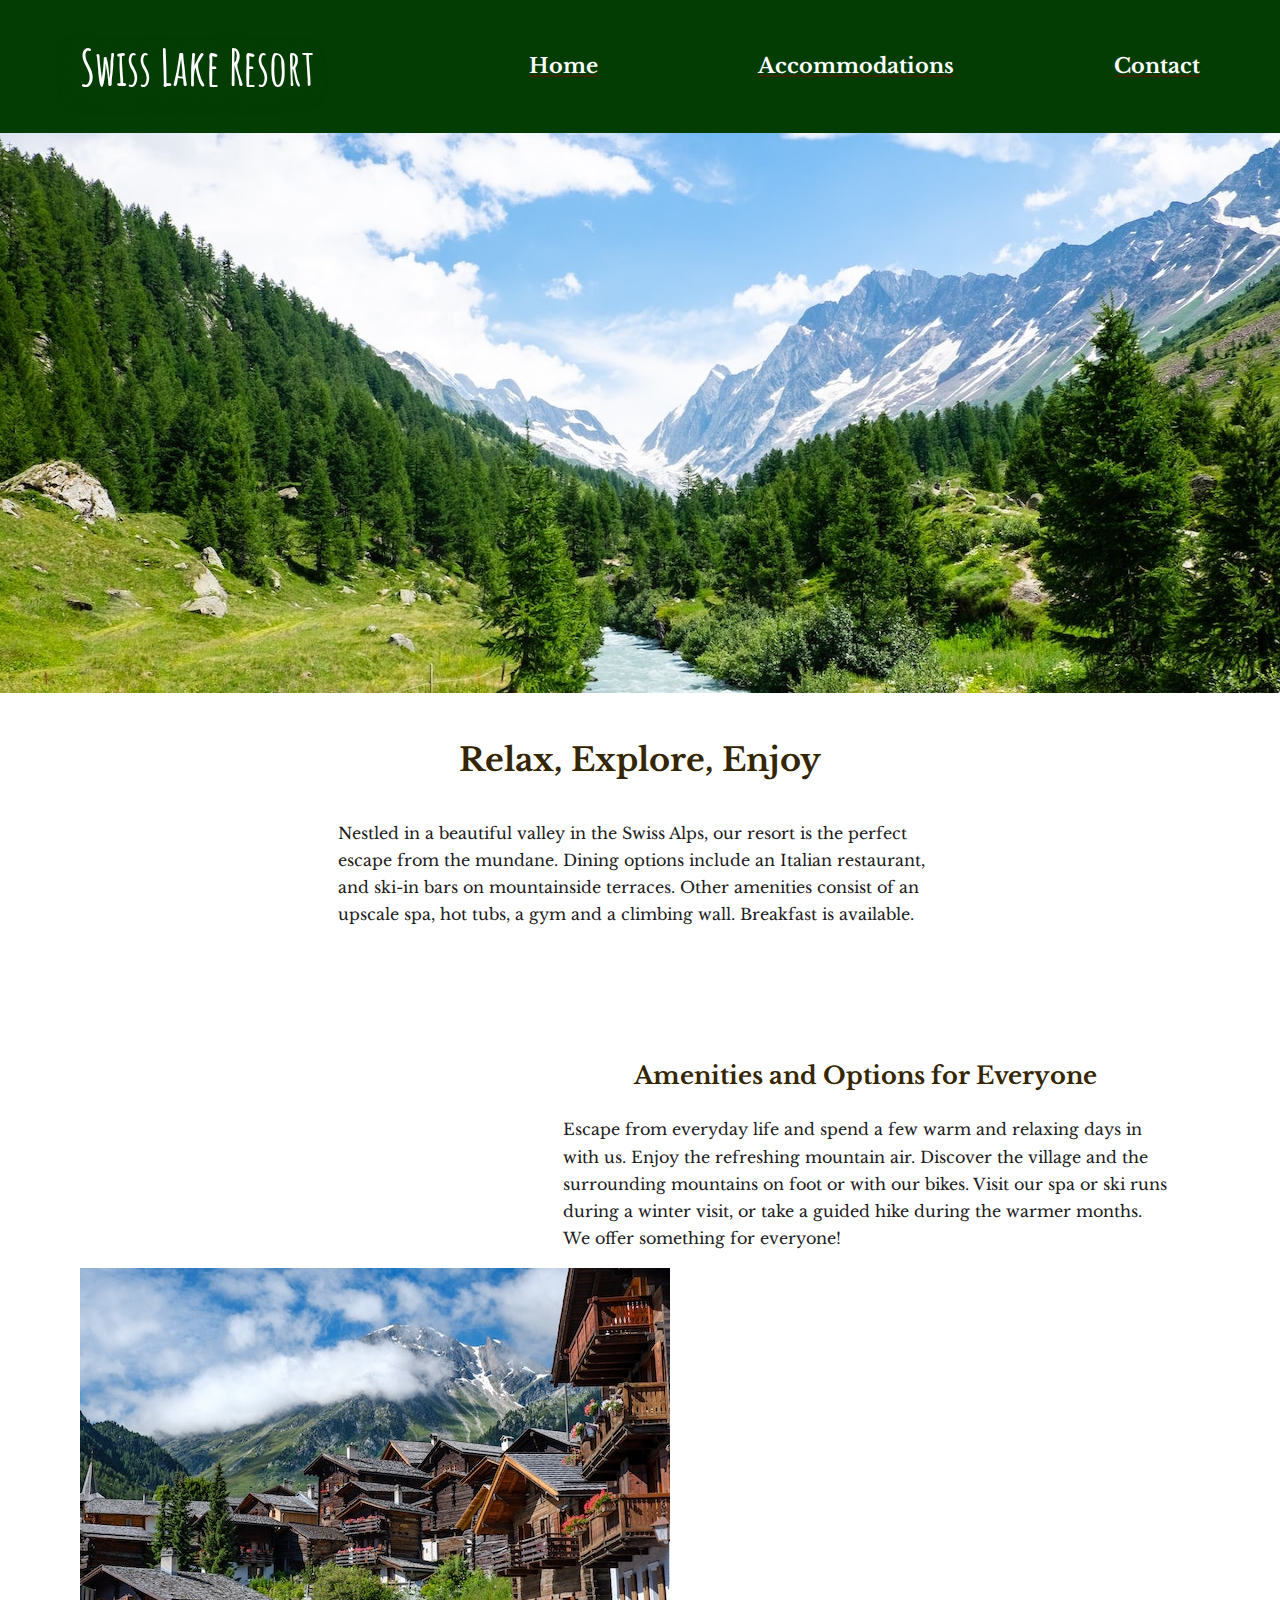
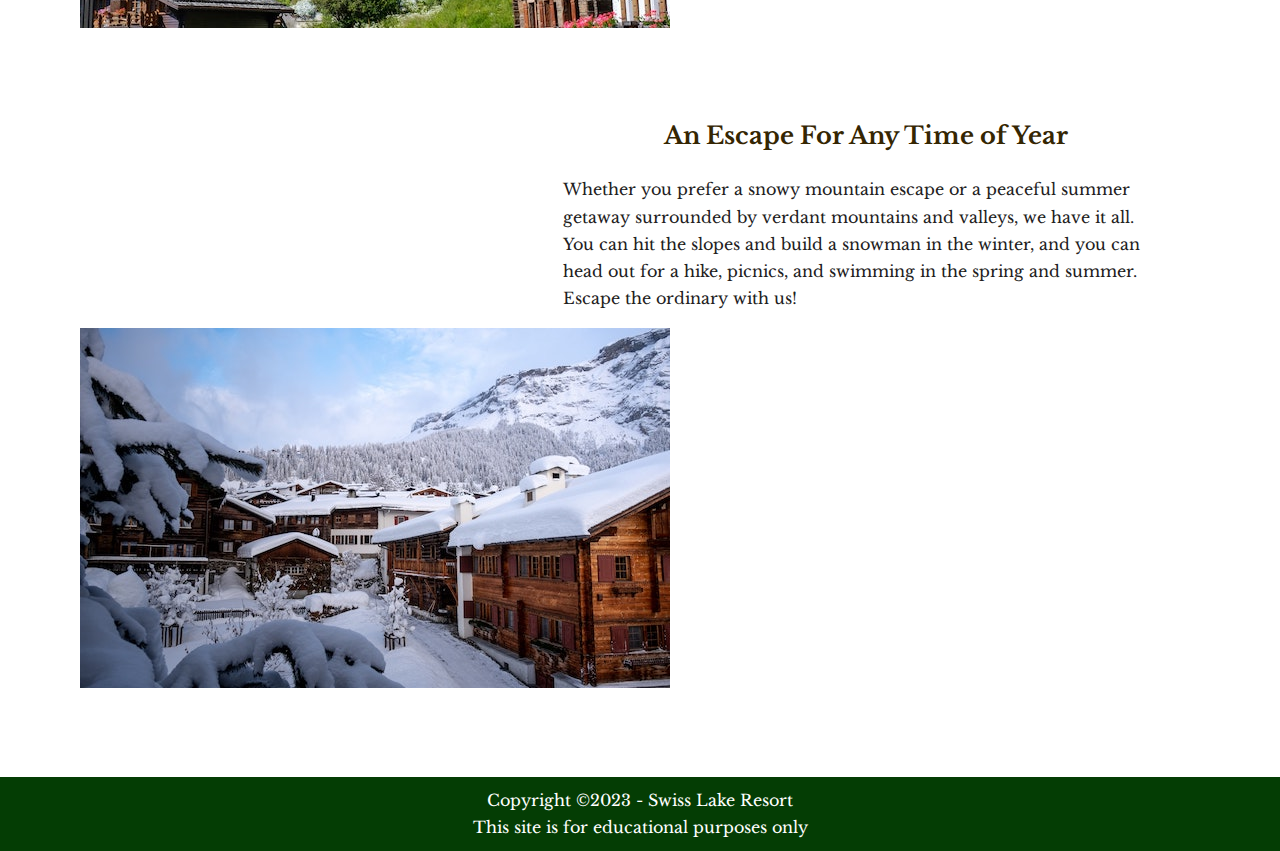
<file: index.html>
<!DOCTYPE html>
<html lang="en">
<head>
    <meta charset="UTF-8">
    <meta name="author" content="DeAsiah Blackman">
    <meta name="description" content="Final project home page of Swiss Lake Resort website">
    <title>Swiss Lake Resort | Home</title>
    <!--Favicon-->
    <link rel="shortcut icon" href="images/favicon.ico" type="image/x-icon">
    <link rel="icon" href="images/favicon.ico" type="image/x-icon">
    <!--Google Fonts-->
    <link rel="preconnect" href="https://fonts.googleapis.com">
    <link rel="preconnect" href="https://fonts.gstatic.com" crossorigin>
    <link href="https://fonts.googleapis.com/css2?family=Amatic+SC:wght@700&family=Comfortaa&family=Libre+Baskerville:ital,wght@0,400;0,700;1,400&display=swap" rel="stylesheet">
    <!--Stylesheet-->
    <link rel="stylesheet" href="styles.css">
</head>
<body>
    <header>
        <h1><a href="index.html">Swiss Lake Resort</a></h1>  
        <nav>
            <ul>
                <li><a href="#">Home</a></li>
                <li><a href="#accommodations">Accommodations</a></li>
                <li><a href="contact.html">Contact</a></li>
            </ul>
        </nav>
    </header>
    <main>
        <section id="hero">
            <img src="images/swiss-valley.jpg" alt="" width="1440" height="560">
        
        <h2>Relax, Explore, Enjoy</h2>
        <p> Nestled in a beautiful valley in the Swiss Alps, our resort is the perfect escape from the mundane. 
        Dining options include an Italian restaurant, and ski-in bars on mountainside terraces. Other amenities 
        consist of an upscale spa, hot tubs, a gym and a climbing wall. Breakfast is available.</p>
    </section>
        <section id="content1">
           <div> <h3>Amenities and Options for Everyone</h3>
                
                    <p>Escape from everyday life and spend a few warm and relaxing days in with us. Enjoy the refreshing 
                    mountain air. Discover the village and the surrounding mountains on foot or with our bikes. Visit our 
                    spa or ski runs during a winter visit, or take a guided hike during the warmer months. We offer something 
                    for everyone!
                    </p>
                </div>
                <img src="images/swiss-chalet.jpg" alt="village of cabins surrounded by mountains and greenery." width="590" height="360">
        </section>
        <section id="content2">
            <div><h3> An Escape For Any Time of Year</h3>
                
                <p>Whether you prefer a snowy mountain escape or a peaceful summer getaway surrounded by verdant mountains 
                and valleys, we have it all. You can hit the slopes and build a snowman in the winter, and you can head out 
                for a hike, picnics, and swimming in the spring and summer. Escape the ordinary with us!</p>
                </div>
                <img src="images/snowy-chalet.jpg" alt="snowy mountain cabin village with snow-capped mountains." width="590" height="360">
        </section>
    </main>
    <footer>
        <p> Copyright &copy;2023 - Swiss Lake Resort</p>
        <p>This site is for educational purposes only</p>
    </footer> 
</body>
</html>
</file>
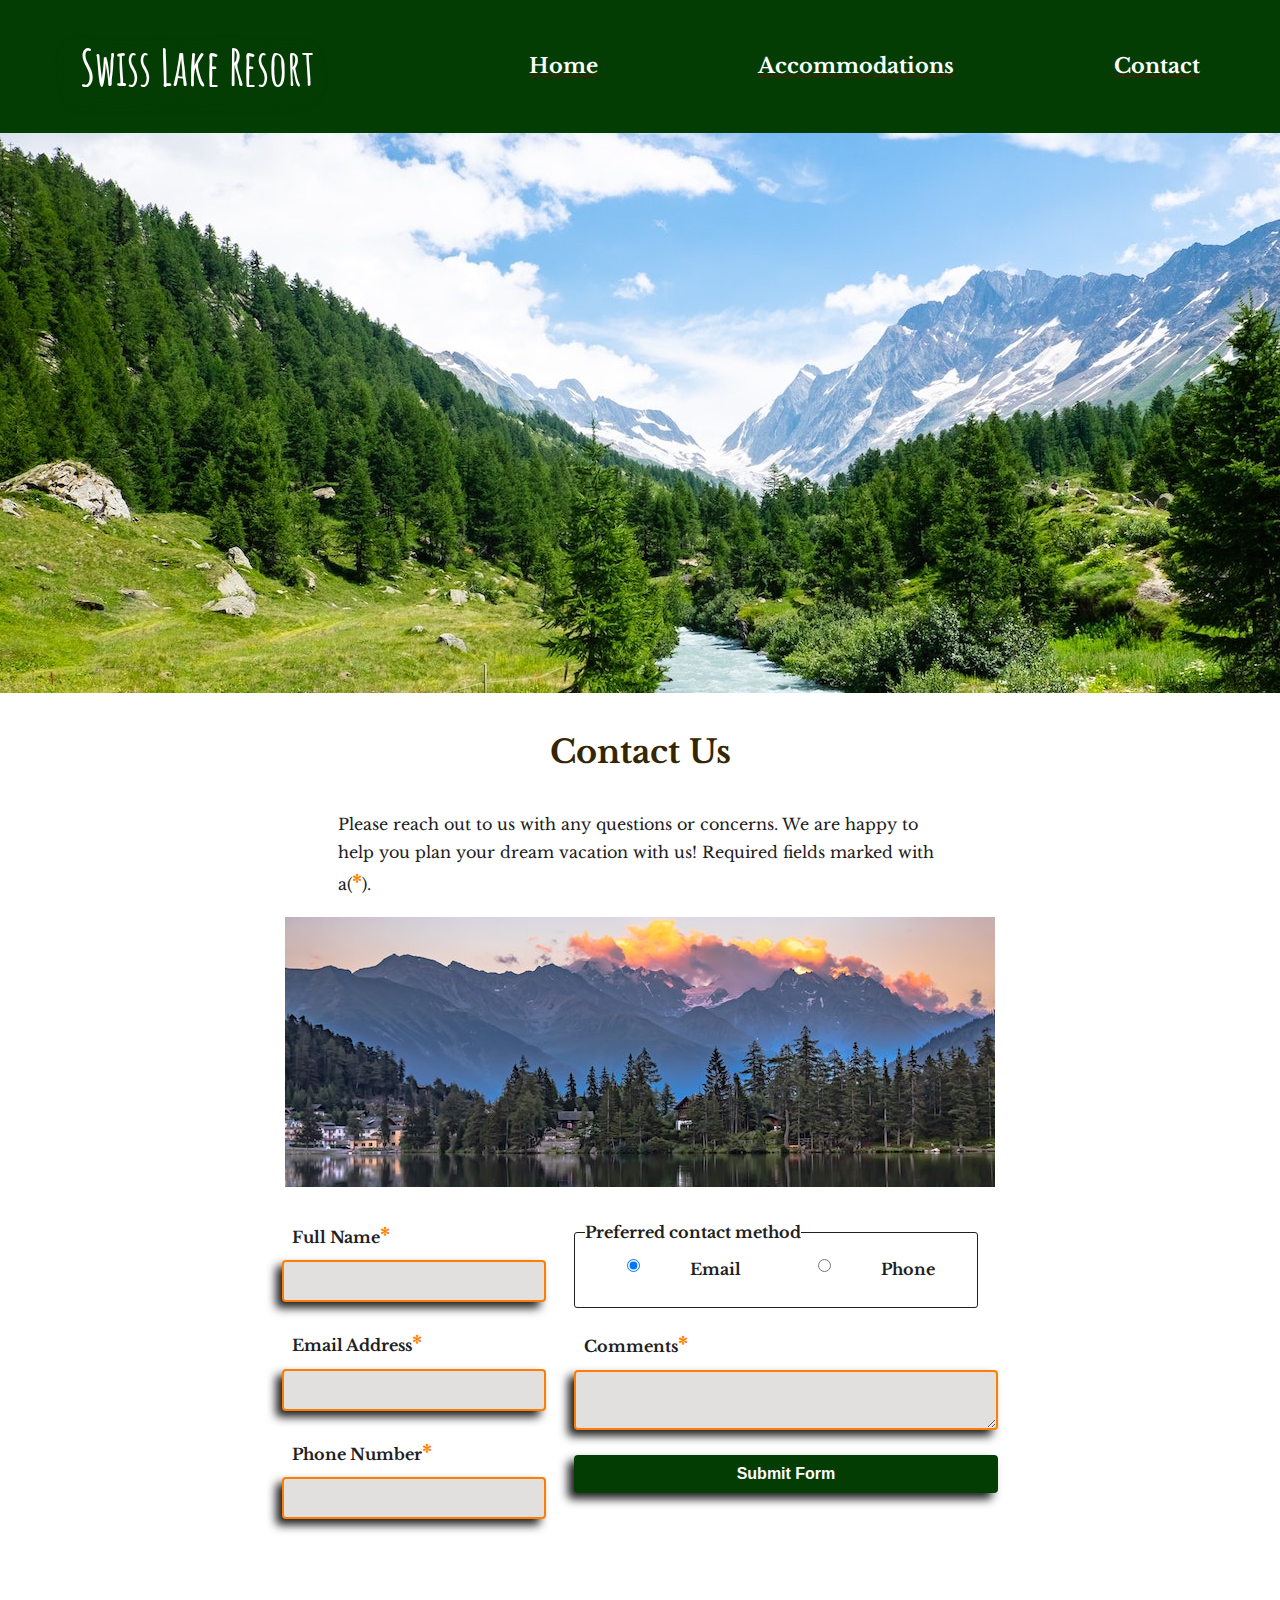
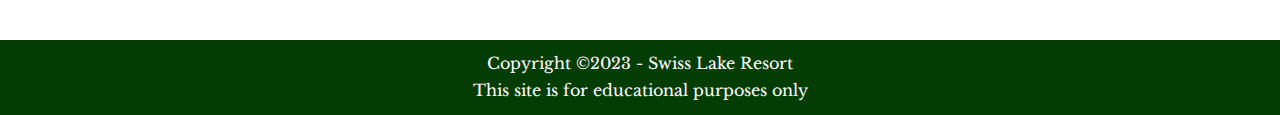
<file: contact.html>
<!DOCTYPE html>
<html lang="en">
<head>
    <meta charset="UTF-8">
    <meta name="author" content="DeAsiah Blackman">
    <meta name="description" content="Final project contact page of Swiss Lake Resort website">
    <title>Swiss Lake Resort | Contact</title>
    <!--Favicon-->
    <link rel="shortcut icon" href="images/favicon.ico" type="image/x-icon">
    <link rel="icon" href="images/favicon.ico" type="image/x-icon">
    <!--Google Fonts-->
    <link rel="preconnect" href="https://fonts.googleapis.com">
    <link rel="preconnect" href="https://fonts.gstatic.com" crossorigin>
    <link href="https://fonts.googleapis.com/css2?family=Amatic+SC:wght@700&family=Comfortaa&family=Libre+Baskerville:ital,wght@0,400;0,700;1,400&display=swap" rel="stylesheet">
    <!--Stylesheet-->
    <link rel="stylesheet" href="styles.css">
</head>
<body>
    <header>
        <h1><a href="index.html">Swiss Lake Resort</a></h1>  
        <nav>
            <ul>
                <li><a href="index.html">Home</a></li>
                <li><a href="#accommodations">Accommodations</a></li>
                <li><a href="contact.html">Contact</a></li>
            </ul>
        </nav>
    </header>
    <main>
        <section id="form">
            <img src="images/swiss-valley.jpg" alt="" width="1440" height="560">
            
                <h2>Contact Us</h2>
                <p>Please reach out to us with any questions or concerns. We are happy to help you plan your dream vacation with us!
                Required fields marked with a(<span class="required">*</span>).</p>
                <img src="images/swiss-sunset.jpg" alt="Sunset with mountains, dark green trees, and a few cabins." width="710" height="270"> 
           
            <form action="https://wp.zybooks.com/form-viewer.php" method="POST" target="_blank">
                <div id="form-left">
                <label for="full-name">Full Name<span class="required">*</span></label>
			    <input type="text" name="full-name" id="full-name" required>
                <label for="my-email">Email Address<span class="required">*</span></label>
			    <input type="email" name="my-email" id="my-email" required>
                <label for="my-phone">Phone Number<span class="required">*</span></label>
			    <input type="tel" name="my-phone" id="my-phone" required>
                </div>
                <div id="form-right">
                <fieldset>
                    <legend>Preferred contact method</legend>
                    <input type="radio" name="preferred-contact" id="preferred-email" checked>
                    <label for="preferred-email">Email</label>
                    <input type="radio" name="preferred-contact" id="preferred-phone">
                    <label for="preferred-phone">Phone</label>
                </fieldset>
                <label for="comments-section">Comments<span class="required">*</span></label>
			    <textarea name="comments-section" id="comments-section" required></textarea>
			
			    <input type="submit" name="submit-section" id="submit-section" value="Submit Form">
                </div>
            </form>
        </section>    
    </main>
    <footer>
        <p> Copyright &copy;2023 - Swiss Lake Resort</p>
        <p>This site is for educational purposes only</p>
    </footer> 
</body>
</html>
</file>
<file: styles.css>
/* OBFUSCATED BY CSSOBFUSCATOR.COM at 2024/02/28 04:33:03 */
body,html{margin-left:0;}body,html{margin-bottom:0;}html,body{margin-right:0;}body,html{margin-top:0;}body,html{padding-left:0;}body,html{padding-bottom:0;}body,html{padding-right:0;}html,body{padding-top:0;}html{border-left-width:0;}html{border-bottom-width:0;}html{border-right-width:0;}html{border-top-width:0;}html{border-left-style:none;}html{border-bottom-style:none;}html{border-right-style:none;}html{border-top-style:none;}html{border-left-color:currentColor;}html{border-bottom-color:currentColor;}html{border-right-color:currentColor;}html{border-top-color:currentColor;}html{border-image:none;}html{font-size:100%;}html{font:inherit;}:root{--forest-green:#043d04;}html,body{vertical-align:baseline;}body{border-left-width:0;}body{border-bottom-width:0;}body{border-right-width:0;}body{border-top-width:0;}body{border-left-style:none;}body{border-bottom-style:none;}body{border-right-style:none;}body{border-top-style:none;}body{border-left-color:currentColor;}body{border-bottom-color:currentColor;}body{border-right-color:currentColor;}body{border-top-color:currentColor;}body{border-image:none;}body{font-size:100%;}body{font:inherit;}#hero{width:100%;}object,applet,div,span{margin-left:0;}span,applet,object,div{margin-bottom:0;}div,span,object,applet{margin-right:0;}object,span,applet,div{margin-top:0;}applet,span,object,div{padding-left:0;}:root{--olive-green:#818c3c;}div,span,applet,object{padding-bottom:0;}applet,object,div,span{padding-right:0;}span,div,applet,object{padding-top:0;}div{border-left-width:0;}div{border-bottom-width:0;}div{border-right-width:0;}div{border-top-width:0;}div{border-left-style:none;}div{border-bottom-style:none;}div{border-right-style:none;}div{border-top-style:none;}div{border-left-color:currentColor;}div{border-bottom-color:currentColor;}div{border-right-color:currentColor;}div{border-top-color:currentColor;}div{border-image:none;}div{font-size:100%;}div{font:inherit;}applet,span,div,object{vertical-align:baseline;}span{border-left-width:0;}span{border-bottom-width:0;}span{border-right-width:0;}span{border-top-width:0;}span{border-left-style:none;}span{border-bottom-style:none;}span{border-right-style:none;}span{border-top-style:none;}span{border-left-color:currentColor;}span{border-bottom-color:currentColor;}span{border-right-color:currentColor;}span{border-top-color:currentColor;}span{border-image:none;}span{font-size:100%;}span{font:inherit;}applet{border-left-width:0;}applet{border-bottom-width:0;}applet{border-right-width:0;}applet{border-top-width:0;}applet{border-left-style:none;}applet{border-bottom-style:none;}applet{border-right-style:none;}applet{border-top-style:none;}applet{border-left-color:currentColor;}applet{border-bottom-color:currentColor;}applet{border-right-color:currentColor;}applet{border-top-color:currentColor;}applet{border-image:none;}applet{font-size:100%;}blockquote:before{content:"";}applet{font:inherit;}#hero{margin-left:auto;}object{border-left-width:0;}object{border-bottom-width:0;}object{border-right-width:0;}iframe,h1,#hero,h2{margin-bottom:0;}object{border-top-width:0;}object{border-left-style:none;}object{border-bottom-style:none;}object{border-right-style:none;}object{border-top-style:none;}object{border-left-color:currentColor;}object{border-bottom-color:currentColor;}object{border-right-color:currentColor;}object{border-top-color:currentColor;}object{border-image:none;}object{font-size:100%;}object{font:inherit;}iframe,h1{margin-left:0;}h1 a:hover{background-color:var(--forest-green);}h1,iframe{margin-right:0;}h2,h1,iframe,#hero{margin-top:0;}iframe,h1{padding-left:0;}h1,iframe{padding-bottom:0;}h1,iframe{padding-right:0;}iframe,h1{padding-top:0;}iframe{border-left-width:0;}iframe{border-bottom-width:0;}iframe{border-right-width:0;}iframe{border-top-width:0;}iframe{border-left-style:none;}iframe{border-bottom-style:none;}iframe{border-right-style:none;}iframe{border-top-style:none;}iframe{border-left-color:currentColor;}iframe{border-bottom-color:currentColor;}iframe{border-right-color:currentColor;}iframe{border-top-color:currentColor;}iframe{border-image:none;}iframe{font-size:100%;}iframe{font:inherit;}iframe,h1{vertical-align:baseline;}#hero{margin-right:auto;}h1{border-left-width:0;}h1{border-bottom-width:0;}h1{border-right-width:0;}h1{border-top-width:0;}h1{border-left-style:none;}h1{border-bottom-style:none;}h1{border-right-style:none;}h1{border-top-style:none;}h1{border-left-color:currentColor;}h1{border-bottom-color:currentColor;}h1{border-right-color:currentColor;}h1{border-top-color:currentColor;}h1{border-image:none;}h1{font-size:100%;}h1{font:inherit;}h3,h2{margin-left:0;}h2,h3{margin-right:0;}h2,h3{padding-left:0;}blockquote:before{content:none;}h2,h3{padding-bottom:0;}h2,h3{padding-right:0;}h3,h2{padding-top:0;}h2{border-left-width:0;}h2{border-bottom-width:0;}h2{border-right-width:0;}h2{border-top-width:0;}h2{border-left-style:none;}#form-left{flex:1;}h2{border-bottom-style:none;}h2{border-right-style:none;}h2{border-top-style:none;}h2{border-left-color:currentColor;}h2{border-bottom-color:currentColor;}h2{border-right-color:currentColor;}h2{border-top-color:currentColor;}h2{border-image:none;}h2{font-size:100%;}h2{font:inherit;}h3,h2{vertical-align:baseline;}h4,h3{margin-bottom:0;}h3,h4{margin-top:0;}h3{border-left-width:0;}h3{border-bottom-width:0;}h3{border-right-width:0;}h3{border-top-width:0;}h3{border-left-style:none;}#form-left{margin-right:20px;}h3{border-bottom-style:none;}h3{border-right-style:none;}h3{border-top-style:none;}h3{border-left-color:currentColor;}h3{border-bottom-color:currentColor;}h3{border-right-color:currentColor;}h3{border-top-color:currentColor;}h3{border-image:none;}h3{font-size:100%;}h3{font:inherit;}blockquote:after{content:"";}h4,h5{margin-left:0;}h4,h5{margin-right:0;}h4,h5{padding-left:0;}h4,h5{padding-bottom:0;}h4,h5{padding-right:0;}h5,h4{padding-top:0;}h4{border-left-width:0;}h4{border-bottom-width:0;}h4{border-right-width:0;}h4{border-top-width:0;}#form-right{flex:1;}h4{border-left-style:none;}h4{border-bottom-style:none;}h4{border-right-style:none;}h4{border-top-style:none;}h4{border-left-color:currentColor;}h4{border-bottom-color:currentColor;}h4{border-right-color:currentColor;}h4{border-top-color:currentColor;}h4{border-image:none;}h4{font-size:100%;}h4{font:inherit;}h5,h4{vertical-align:baseline;}#hero p{padding-bottom:3rem;}h5,h6{margin-bottom:0;}h6,h5{margin-top:0;}#form-right{margin-left:2rem;}h5{border-left-width:0;}h5{border-bottom-width:0;}h5{border-right-width:0;}h5{border-top-width:0;}h5{border-left-style:none;}h5{border-bottom-style:none;}h5{border-right-style:none;}h5{border-top-style:none;}h5{border-left-color:currentColor;}h5{border-bottom-color:currentColor;}h5{border-right-color:currentColor;}h5{border-top-color:currentColor;}#comments-section{width:400px;}h5{border-image:none;}h5{font-size:100%;}h5{font:inherit;}p,h6{margin-left:0;}h6,p{margin-right:0;}p,h6{padding-left:0;}p,h6{padding-bottom:0;}p,h6{padding-right:0;}p,h6{padding-top:0;}h6{border-left-width:0;}h6{border-bottom-width:0;}h6{border-right-width:0;}h6{border-top-width:0;}h6{border-left-style:none;}h6{border-bottom-style:none;}h6{border-right-style:none;}h6{border-top-style:none;}#hero img{width:100%;}h6{border-left-color:currentColor;}h6{border-bottom-color:currentColor;}h6{border-right-color:currentColor;}h6{border-top-color:currentColor;}#content1 div{float:right;}h6{border-image:none;}h6{font-size:100%;}h6{font:inherit;}h6,pre,blockquote,p{vertical-align:baseline;}a,blockquote,p,pre{margin-bottom:0;}a,p,blockquote,pre{margin-top:0;}p{border-left-width:0;}p{border-bottom-width:0;}p{border-right-width:0;}p{border-top-width:0;}p{border-left-style:none;}p{border-bottom-style:none;}p{border-right-style:none;}p{border-top-style:none;}p{border-left-color:currentColor;}p{border-bottom-color:currentColor;}p{border-right-color:currentColor;}p{border-top-color:currentColor;}p{border-image:none;}p{font-size:100%;}p{font:inherit;}blockquote:after{content:none;}a,abbr,blockquote,pre{margin-left:0;}pre,a,blockquote,abbr{margin-right:0;}pre,blockquote,a,abbr{padding-left:0;}blockquote,a,pre,abbr{padding-bottom:0;}pre,abbr,a,blockquote{padding-right:0;}pre,a,abbr,blockquote{padding-top:0;}blockquote{border-left-width:0;}blockquote{border-bottom-width:0;}blockquote{border-right-width:0;}blockquote{border-top-width:0;}blockquote{border-left-style:none;}blockquote{border-bottom-style:none;}blockquote{border-right-style:none;}blockquote{border-top-style:none;}blockquote{border-left-color:currentColor;}blockquote{border-bottom-color:currentColor;}blockquote{border-right-color:currentColor;}blockquote{border-top-color:currentColor;}blockquote{border-image:none;}blockquote{font-size:100%;}blockquote{font:inherit;}pre{border-left-width:0;}pre{border-bottom-width:0;}pre{border-right-width:0;}#content1 div{padding-top:5rem;}pre{border-top-width:0;}pre{border-left-style:none;}pre{border-bottom-style:none;}pre{border-right-style:none;}pre{border-top-style:none;}pre{border-left-color:currentColor;}pre{border-bottom-color:currentColor;}pre{border-right-color:currentColor;}pre{border-top-color:currentColor;}pre{border-image:none;}pre{font-size:100%;}pre{font:inherit;}a{border-left-width:0;}a{border-bottom-width:0;}a{border-right-width:0;}a{border-top-width:0;}a{border-left-style:none;}a{border-bottom-style:none;}a{border-right-style:none;}a{border-top-style:none;}a{border-left-color:currentColor;}a{border-bottom-color:currentColor;}a{border-right-color:currentColor;}a{border-top-color:currentColor;}a{border-image:none;}a{font-size:100%;}#comments-section{padding-bottom:.104166667in;}a{font:inherit;}address,abbr,a,acronym{vertical-align:baseline;}:root{--wood-brown:#3b2404;}big,abbr,acronym,address{margin-bottom:0;}big,abbr,acronym,address{margin-top:0;}abbr{border-left-width:0;}abbr{border-bottom-width:0;}abbr{border-right-width:0;}abbr{border-top-width:0;}abbr{border-left-style:none;}abbr{border-bottom-style:none;}abbr{border-right-style:none;}abbr{border-top-style:none;}abbr{border-left-color:currentColor;}abbr{border-bottom-color:currentColor;}abbr{border-right-color:currentColor;}abbr{border-top-color:currentColor;}abbr{border-image:none;}abbr{font-size:100%;}abbr{font:inherit;}big,address,cite,acronym{margin-left:0;}acronym,big,cite,address{margin-right:0;}big,acronym,cite,address{padding-left:0;}address,big,acronym,cite{padding-bottom:0;}cite,address,big,acronym{padding-right:0;}address,big,acronym,cite{padding-top:0;}acronym{border-left-width:0;}acronym{border-bottom-width:0;}acronym{border-right-width:0;}acronym{border-top-width:0;}acronym{border-left-style:none;}acronym{border-bottom-style:none;}acronym{border-right-style:none;}acronym{border-top-style:none;}acronym{border-left-color:currentColor;}acronym{border-bottom-color:currentColor;}acronym{border-right-color:currentColor;}acronym{border-top-color:currentColor;}acronym{border-image:none;}acronym{font-size:100%;}acronym{font:inherit;}address{border-left-width:0;}address{border-bottom-width:0;}address{border-right-width:0;}address{border-top-width:0;}address{border-left-style:none;}address{border-bottom-style:none;}address{border-right-style:none;}address{border-top-style:none;}address{border-left-color:currentColor;}address{border-bottom-color:currentColor;}address{border-right-color:currentColor;}address{border-top-color:currentColor;}address{border-image:none;}address{font-size:100%;}address{font:inherit;}big{border-left-width:0;}big{border-bottom-width:0;}big{border-right-width:0;}big{border-top-width:0;}big{border-left-style:none;}big{border-bottom-style:none;}:root{--warm-orange:#ff7e00;}big{border-right-style:none;}big{border-top-style:none;}big{border-left-color:currentColor;}big{border-bottom-color:currentColor;}big{border-right-color:currentColor;}big{border-top-color:currentColor;}big{border-image:none;}big{font-size:100%;}big{font:inherit;}cite,big{vertical-align:baseline;}code,cite{margin-bottom:0;}cite,code{margin-top:0;}cite{border-left-width:0;}cite{border-bottom-width:0;}cite{border-right-width:0;}#content1 div{padding-right:7rem;}cite{border-top-width:0;}cite{border-left-style:none;}cite{border-bottom-style:none;}cite{border-right-style:none;}cite{border-top-style:none;}cite{border-left-color:currentColor;}cite{border-bottom-color:currentColor;}cite{border-right-color:currentColor;}cite{border-top-color:currentColor;}cite{border-image:none;}cite{font-size:100%;}cite{font:inherit;}code,del{margin-left:0;}del,code{margin-right:0;}code,del{padding-left:0;}del,code{padding-bottom:0;}code,del{padding-right:0;}del,code{padding-top:0;}code{border-left-width:0;}code{border-bottom-width:0;}code{border-right-width:0;}code{border-top-width:0;}code{border-left-style:none;}code{border-bottom-style:none;}code{border-right-style:none;}code{border-top-style:none;}#content2 div{float:right;}code{border-left-color:currentColor;}code{border-bottom-color:currentColor;}code{border-right-color:currentColor;}code{border-top-color:currentColor;}code{border-image:none;}code{font-size:100%;}code{font:inherit;}code,del{vertical-align:baseline;}dfn,del{margin-bottom:0;}del,dfn{margin-top:0;}del{border-left-width:0;}del{border-bottom-width:0;}#submit-section{font-size:16px;}del{border-right-width:0;}del{border-top-width:0;}del{border-left-style:none;}del{border-bottom-style:none;}del{border-right-style:none;}del{border-top-style:none;}del{border-left-color:currentColor;}del{border-bottom-color:currentColor;}del{border-right-color:currentColor;}del{border-top-color:currentColor;}del{border-image:none;}del{font-size:100%;}del{font:inherit;}em,dfn{margin-left:0;}dfn,em{margin-right:0;}dfn,em{padding-left:0;}#submit-section{color:var(--white);}em,ins,img,dfn{padding-bottom:0;}ins,img,em,dfn{padding-right:0;}ins,em,dfn,img{padding-top:0;}dfn{border-left-width:0;}dfn{border-bottom-width:0;}dfn{border-right-width:0;}dfn{border-top-width:0;}dfn{border-left-style:none;}dfn{border-bottom-style:none;}dfn{border-right-style:none;}dfn{border-top-style:none;}dfn{border-left-color:currentColor;}dfn{border-bottom-color:currentColor;}dfn{border-right-color:currentColor;}dfn{border-top-color:currentColor;}dfn{border-image:none;}dfn{font-size:100%;}dfn{font:inherit;}dfn,img,em,ins{vertical-align:baseline;}ins,kbd,em,img{margin-bottom:0;}img,em,ins,kbd{margin-top:0;}em{border-left-width:0;}em{border-bottom-width:0;}em{border-right-width:0;}em{border-top-width:0;}em{border-left-style:none;}em{border-bottom-style:none;}em{border-right-style:none;}em{border-top-style:none;}q:before{content:"";}em{border-left-color:currentColor;}em{border-bottom-color:currentColor;}em{border-right-color:currentColor;}em{border-top-color:currentColor;}em{border-image:none;}em{font-size:100%;}em{font:inherit;}q,img,ins,kbd{margin-left:0;}q,img,kbd,ins{margin-right:0;}kbd,img,ins,q{padding-left:0;}img{border-left-width:0;}img{border-bottom-width:0;}img{border-right-width:0;}img{border-top-width:0;}img{border-left-style:none;}img{border-bottom-style:none;}img{border-right-style:none;}img{border-top-style:none;}img{border-left-color:currentColor;}img{border-bottom-color:currentColor;}img{border-right-color:currentColor;}img{border-top-color:currentColor;}img{border-image:none;}img{font-size:100%;}img{font:inherit;}ins{border-left-width:0;}ins{border-bottom-width:0;}ins{border-right-width:0;}ins{border-top-width:0;}ins{border-left-style:none;}ins{border-bottom-style:none;}ins{border-right-style:none;}ins{border-top-style:none;}ins{border-left-color:currentColor;}ins{border-bottom-color:currentColor;}ins{border-right-color:currentColor;}ins{border-top-color:currentColor;}ins{border-image:none;}ins{font-size:100%;}ins{font:inherit;}kbd,q{padding-bottom:0;}kbd,q{padding-right:0;}kbd,q{padding-top:0;}kbd{border-left-width:0;}kbd{border-bottom-width:0;}kbd{border-right-width:0;}kbd{border-top-width:0;}kbd{border-left-style:none;}kbd{border-bottom-style:none;}kbd{border-right-style:none;}kbd{border-top-style:none;}kbd{border-left-color:currentColor;}kbd{border-bottom-color:currentColor;}kbd{border-right-color:currentColor;}kbd{border-top-color:currentColor;}kbd{border-image:none;}kbd{font-size:100%;}kbd{font:inherit;}q,kbd{vertical-align:baseline;}s,q{margin-bottom:0;}q,s{margin-top:0;}q{border-left-width:0;}q{border-bottom-width:0;}q{border-right-width:0;}#submit-section{font-weight:700;}q{border-top-width:0;}q{border-left-style:none;}q{border-bottom-style:none;}q{border-right-style:none;}q:before{content:none;}q{border-top-style:none;}q{border-left-color:currentColor;}q{border-bottom-color:currentColor;}q{border-right-color:currentColor;}q{border-top-color:currentColor;}q{border-image:none;}q{font-size:100%;}q{font:inherit;}samp,small,s,strike{margin-left:0;}s,samp,strike,small{margin-right:0;}s,small,strike,samp{padding-left:0;}samp,small,strike,s{padding-bottom:0;}small,samp,strike,s{padding-right:0;}small,s,strike,samp{padding-top:0;}s{border-left-width:0;}s{border-bottom-width:0;}s{border-right-width:0;}s{border-top-width:0;}s{border-left-style:none;}s{border-bottom-style:none;}s{border-right-style:none;}s{border-top-style:none;}s{border-left-color:currentColor;}s{border-bottom-color:currentColor;}s{border-right-color:currentColor;}s{border-top-color:currentColor;}s{border-image:none;}s{font-size:100%;}s{font:inherit;}samp,s,strike,small{vertical-align:baseline;}samp,small,strong,strike{margin-bottom:0;}strong,strike,small,samp{margin-top:0;}samp{border-left-width:0;}samp{border-bottom-width:0;}samp{border-right-width:0;}samp{border-top-width:0;}samp{border-left-style:none;}samp{border-bottom-style:none;}samp{border-right-style:none;}samp{border-top-style:none;}samp{border-left-color:currentColor;}samp{border-bottom-color:currentColor;}samp{border-right-color:currentColor;}samp{border-top-color:currentColor;}samp{border-image:none;}samp{font-size:100%;}samp{font:inherit;}small{border-left-width:0;}small{border-bottom-width:0;}small{border-right-width:0;}small{border-top-width:0;}small{border-left-style:none;}small{border-bottom-style:none;}small{border-right-style:none;}small{border-top-style:none;}small{border-left-color:currentColor;}small{border-bottom-color:currentColor;}small{border-right-color:currentColor;}small{border-top-color:currentColor;}small{border-image:none;}small{font-size:100%;}small{font:inherit;}strike{border-left-width:0;}strike{border-bottom-width:0;}strike{border-right-width:0;}:root{--icy-blue:#b4e9ff;}strike{border-top-width:0;}strike{border-left-style:none;}strike{border-bottom-style:none;}strike{border-right-style:none;}strike{border-top-style:none;}strike{border-left-color:currentColor;}strike{border-bottom-color:currentColor;}strike{border-right-color:currentColor;}strike{border-top-color:currentColor;}strike{border-image:none;}strike{font-size:100%;}strike{font:inherit;}tt,sub,sup,strong{margin-left:0;}sub,tt,sup,strong{margin-right:0;}sup,strong,tt,sub{padding-left:0;}strong,sub,sup,tt{padding-bottom:0;}strong,sub,tt,sup{padding-right:0;}sup,sub,strong,tt{padding-top:0;}strong{border-left-width:0;}strong{border-bottom-width:0;}strong{border-right-width:0;}#content2 div{padding-top:5rem;}strong{border-top-width:0;}strong{border-left-style:none;}strong{border-bottom-style:none;}strong{border-right-style:none;}strong{border-top-style:none;}strong{border-left-color:currentColor;}strong{border-bottom-color:currentColor;}strong{border-right-color:currentColor;}strong{border-top-color:currentColor;}strong{border-image:none;}strong{font-size:100%;}strong{font:inherit;}sup,strong,sub,tt{vertical-align:baseline;}var,tt,sub,sup{margin-bottom:0;}sup,sub,var,tt{margin-top:0;}sub{border-left-width:0;}sub{border-bottom-width:0;}sub{border-right-width:0;}sub{border-top-width:0;}sub{border-left-style:none;}sub{border-bottom-style:none;}sub{border-right-style:none;}sub{border-top-style:none;}sub{border-left-color:currentColor;}sub{border-bottom-color:currentColor;}sub{border-right-color:currentColor;}sub{border-top-color:currentColor;}sub{border-image:none;}sub{font-size:100%;}sub{font:inherit;}sup{border-left-width:0;}#submit-section{box-shadow:-.375pc 6px 10px var(--dk-gray);}sup{border-bottom-width:0;}sup{border-right-width:0;}sup{border-top-width:0;}sup{border-left-style:none;}sup{border-bottom-style:none;}sup{border-right-style:none;}sup{border-top-style:none;}sup{border-left-color:currentColor;}sup{border-bottom-color:currentColor;}sup{border-right-color:currentColor;}sup{border-top-color:currentColor;}sup{border-image:none;}sup{font-size:100%;}sup{font:inherit;}tt{border-left-width:0;}tt{border-bottom-width:0;}h1 a:hover{color:var(--icy-blue);}tt{border-right-width:0;}:root{--black:black;}tt{border-top-width:0;}tt{border-left-style:none;}tt{border-bottom-style:none;}tt{border-right-style:none;}tt{border-top-style:none;}tt{border-left-color:currentColor;}tt{border-bottom-color:currentColor;}tt{border-right-color:currentColor;}tt{border-top-color:currentColor;}tt{border-image:none;}tt{font-size:100%;}tt{font:inherit;}var,b,i,u{margin-left:0;}var,i,u,b{margin-right:0;}b,u,i,var{padding-left:0;}var,u,i,b{padding-bottom:0;}i,u,var,b{padding-right:0;}b,u,i,var{padding-top:0;}var{border-left-width:0;}var{border-bottom-width:0;}var{border-right-width:0;}var{border-top-width:0;}var{border-left-style:none;}var{border-bottom-style:none;}var{border-right-style:none;}var{border-top-style:none;}var{border-left-color:currentColor;}var{border-bottom-color:currentColor;}var{border-right-color:currentColor;}#content2 div{padding-right:7rem;}var{border-top-color:currentColor;}var{border-image:none;}var{font-size:100%;}var{font:inherit;}b,var,u,i{vertical-align:baseline;}b,u,center,i{margin-bottom:0;}i,u,center,b{margin-top:0;}b{border-left-width:0;}b{border-bottom-width:0;}b{border-right-width:0;}b{border-top-width:0;}b{border-left-style:none;}b{border-bottom-style:none;}b{border-right-style:none;}b{border-top-style:none;}b{border-left-color:currentColor;}b{border-bottom-color:currentColor;}b{border-right-color:currentColor;}b{border-top-color:currentColor;}b{border-image:none;}b{font-size:100%;}b{font:inherit;}u{border-left-width:0;}u{border-bottom-width:0;}u{border-right-width:0;}u{border-top-width:0;}u{border-left-style:none;}u{border-bottom-style:none;}u{border-right-style:none;}u{border-top-style:none;}u{border-left-color:currentColor;}u{border-bottom-color:currentColor;}u{border-right-color:currentColor;}u{border-top-color:currentColor;}u{border-image:none;}u{font-size:100%;}u{font:inherit;}i{border-left-width:0;}i{border-bottom-width:0;}i{border-right-width:0;}i{border-top-width:0;}i{border-left-style:none;}i{border-bottom-style:none;}i{border-right-style:none;}i{border-top-style:none;}i{border-left-color:currentColor;}i{border-bottom-color:currentColor;}i{border-right-color:currentColor;}i{border-top-color:currentColor;}i{border-image:none;}i{font-size:100%;}i{font:inherit;}dl,center{margin-left:0;}center,dl{margin-right:0;}center,dl{padding-left:0;}dl,center{padding-bottom:0;}dl,center{padding-right:0;}center,dl{padding-top:0;}center{border-left-width:0;}center{border-bottom-width:0;}center{border-right-width:0;}center{border-top-width:0;}center{border-left-style:none;}center{border-bottom-style:none;}center{border-right-style:none;}center{border-top-style:none;}center{border-left-color:currentColor;}center{border-bottom-color:currentColor;}center{border-right-color:currentColor;}center{border-top-color:currentColor;}center{border-image:none;}center{font-size:100%;}center{font:inherit;}dl,center{vertical-align:baseline;}dl,dt{margin-bottom:0;}dl,dt{margin-top:0;}dl{border-left-width:0;}dl{border-bottom-width:0;}dl{border-right-width:0;}dl{border-top-width:0;}dl{border-left-style:none;}dl{border-bottom-style:none;}#submit-section{background-color:var(--forest-green);}dl{border-right-style:none;}dl{border-top-style:none;}dl{border-left-color:currentColor;}dl{border-bottom-color:currentColor;}dl{border-right-color:currentColor;}dl{border-top-color:currentColor;}dl{border-image:none;}q:after{content:"";}dl{font-size:100%;}dl{font:inherit;}dt,dd{margin-left:0;}dt,dd{margin-right:0;}dt,dd{padding-left:0;}dt,dd{padding-bottom:0;}dd,dt{padding-right:0;}dd,dt{padding-top:0;}dt{border-left-width:0;}dt{border-bottom-width:0;}dt{border-right-width:0;}dt{border-top-width:0;}dt{border-left-style:none;}dt{border-bottom-style:none;}dt{border-right-style:none;}dt{border-top-style:none;}dt{border-left-color:currentColor;}dt{border-bottom-color:currentColor;}dt{border-right-color:currentColor;}dt{border-top-color:currentColor;}dt{border-image:none;}dt{font-size:100%;}dt{font:inherit;}dt,dd{vertical-align:baseline;}dd,ol{margin-bottom:0;}ol,dd{margin-top:0;}dd{border-left-width:0;}dd{border-bottom-width:0;}:root{--white:#fff;}dd{border-right-width:0;}dd{border-top-width:0;}dd{border-left-style:none;}dd{border-bottom-style:none;}dd{border-right-style:none;}dd{border-top-style:none;}dd{border-left-color:currentColor;}dd{border-bottom-color:currentColor;}dd{border-right-color:currentColor;}#submit-section{border-left-width:medium;}dd{border-top-color:currentColor;}dd{border-image:none;}dd{font-size:100%;}dd{font:inherit;}li,ol,ul,fieldset{margin-left:0;}li,ol,fieldset,ul{margin-right:0;}ul,ol,fieldset,li{padding-left:0;}ul,ol,fieldset,li{padding-bottom:0;}fieldset,ol,ul,li{padding-right:0;}ol,fieldset,li,ul{padding-top:0;}ol{border-left-width:0;}ol{border-bottom-width:0;}ol{border-right-width:0;}ol{border-top-width:0;}ol{border-left-style:none;}ol{border-bottom-style:none;}ol{border-right-style:none;}ol{border-top-style:none;}ol{border-left-color:currentColor;}ol{border-bottom-color:currentColor;}ol{border-right-color:currentColor;}ol{border-top-color:currentColor;}ol{border-image:none;}ol{font-size:100%;}ol{font:inherit;}ul,ol,li,fieldset{vertical-align:baseline;}ul,fieldset,form,li{margin-bottom:0;}fieldset,form,li,ul{margin-top:0;}q:after{content:none;}ul{border-left-width:0;}ul{border-bottom-width:0;}ul{border-right-width:0;}ul{border-top-width:0;}ul{border-left-style:none;}ul{border-bottom-style:none;}ul{border-right-style:none;}ul{border-top-style:none;}ul{border-left-color:currentColor;}ul{border-bottom-color:currentColor;}ul{border-right-color:currentColor;}ul{border-top-color:currentColor;}ul{border-image:none;}ul{font-size:100%;}ul{font:inherit;}li{border-left-width:0;}li{border-bottom-width:0;}li{border-right-width:0;}li{border-top-width:0;}li{border-left-style:none;}li{border-bottom-style:none;}li{border-right-style:none;}li{border-top-style:none;}li{border-left-color:currentColor;}li{border-bottom-color:currentColor;}li{border-right-color:currentColor;}li{border-top-color:currentColor;}li{border-image:none;}li{font-size:100%;}li{font:inherit;}fieldset{border-left-width:0;}fieldset{border-bottom-width:0;}fieldset{border-right-width:0;}fieldset{border-top-width:0;}fieldset{border-left-style:none;}fieldset{border-bottom-style:none;}fieldset{border-right-style:none;}fieldset{border-top-style:none;}fieldset{border-left-color:currentColor;}fieldset{border-bottom-color:currentColor;}fieldset{border-right-color:currentColor;}fieldset{border-top-color:currentColor;}fieldset{border-image:none;}fieldset{font-size:100%;}fieldset{font:inherit;}label,form{margin-left:0;}form,label{margin-right:0;}form,label{padding-left:0;}form,label{padding-bottom:0;}form,label{padding-right:0;}label,form{padding-top:0;}form{border-left-width:0;}form{border-bottom-width:0;}form{border-right-width:0;}form{border-top-width:0;}form{border-left-style:none;}form{border-bottom-style:none;}form{border-right-style:none;}form{border-top-style:none;}form{border-left-color:currentColor;}form{border-bottom-color:currentColor;}form{border-right-color:currentColor;}form{border-top-color:currentColor;}form{border-image:none;}form{font-size:100%;}form{font:inherit;}form,label{vertical-align:baseline;}legend,label{margin-bottom:0;}label,legend{margin-top:0;}:root{--dk-gray:#212020;}nav a:hover,h1 a{text-decoration:none;}label{border-left-width:0;}label{border-bottom-width:0;}label{border-right-width:0;}label{border-top-width:0;}label{border-left-style:none;}label{border-bottom-style:none;}label{border-right-style:none;}label{border-top-style:none;}label{border-left-color:currentColor;}label{border-bottom-color:currentColor;}label{border-right-color:currentColor;}label{border-top-color:currentColor;}label{border-image:none;}label{font-size:100%;}label{font:inherit;}legend,table{margin-left:0;}legend,table{margin-right:0;}table,legend{padding-left:0;}legend,table{padding-bottom:0;}legend,table{padding-right:0;}legend,table{padding-top:0;}legend{border-left-width:0;}legend{border-bottom-width:0;}legend{border-right-width:0;}legend{border-top-width:0;}legend{border-left-style:none;}legend{border-bottom-style:none;}legend{border-right-style:none;}legend{border-top-style:none;}legend{border-left-color:currentColor;}legend{border-bottom-color:currentColor;}legend{border-right-color:currentColor;}legend{border-top-color:currentColor;}legend{border-image:none;}legend{font-size:100%;}legend{font:inherit;}tbody,table,caption,legend{vertical-align:baseline;}tfoot,table,tbody,caption{margin-bottom:0;}tbody,tfoot,caption,table{margin-top:0;}#content1 img{padding-top:1rem;}table{border-left-width:0;}table{border-bottom-width:0;}table{border-right-width:0;}table{border-top-width:0;}table{border-left-style:none;}table{border-bottom-style:none;}table{border-right-style:none;}table{border-top-style:none;}table{border-left-color:currentColor;}table{border-bottom-color:currentColor;}table{border-right-color:currentColor;}table{border-top-color:currentColor;}table{border-image:none;}table{font-size:100%;}table{font:inherit;}caption,tbody{margin-left:0;}tbody,caption{margin-right:0;}tbody,caption{padding-left:0;}caption,tbody{padding-bottom:0;}caption,tbody{padding-right:0;}caption,tbody{padding-top:0;}caption{border-left-width:0;}caption{border-bottom-width:0;}caption{border-right-width:0;}caption{border-top-width:0;}caption{border-left-style:none;}caption{border-bottom-style:none;}caption{border-right-style:none;}caption{border-top-style:none;}caption{border-left-color:currentColor;}caption{border-bottom-color:currentColor;}caption{border-right-color:currentColor;}caption{border-top-color:currentColor;}caption{border-image:none;}caption{font-size:100%;}caption{font:inherit;}tbody{border-left-width:0;}tbody{border-bottom-width:0;}tbody{border-right-width:0;}tbody{border-top-width:0;}tbody{border-left-style:none;}#content2 img,#content1 img{padding-left:5rem;}tbody{border-bottom-style:none;}tbody{border-right-style:none;}tbody{border-top-style:none;}#content2 img{padding-top:1rem;}tbody{border-left-color:currentColor;}tbody{border-bottom-color:currentColor;}tbody{border-right-color:currentColor;}tbody{border-top-color:currentColor;}tbody{border-image:none;}tbody{font-size:100%;}tbody{font:inherit;}thead,tfoot{margin-left:0;}thead,tfoot{margin-right:0;}tfoot,thead{padding-left:0;}thead,tfoot{padding-bottom:0;}#content2 img{padding-bottom:1rem;}tfoot,tr,th,thead{padding-right:0;}thead,th,tr,tfoot{padding-top:0;}tfoot{border-left-width:0;}tfoot{border-bottom-width:0;}tfoot{border-right-width:0;}tfoot{border-top-width:0;}tfoot{border-left-style:none;}tfoot{border-bottom-style:none;}tfoot{border-right-style:none;}tfoot{border-top-style:none;}tfoot{border-left-color:currentColor;}tfoot{border-bottom-color:currentColor;}tfoot{border-right-color:currentColor;}tfoot{border-top-color:currentColor;}tfoot{border-image:none;}tfoot{font-size:100%;}tfoot{font:inherit;}th,thead,tfoot,tr{vertical-align:baseline;}tr,td,th,thead{margin-bottom:0;}th,td,tr,thead{margin-top:0;}thead{border-left-width:0;}thead{border-bottom-width:0;}thead{border-right-width:0;}thead{border-top-width:0;}thead{border-left-style:none;}thead{border-bottom-style:none;}thead{border-right-style:none;}thead{border-top-style:none;}thead{border-left-color:currentColor;}thead{border-bottom-color:currentColor;}thead{border-right-color:currentColor;}thead{border-top-color:currentColor;}thead{border-image:none;}thead{font-size:100%;}thead{font:inherit;}tr,th,td,article{margin-left:0;}td,tr,article,th{margin-right:0;}th,tr,article,td{padding-left:0;}td,article,th,tr{padding-bottom:0;}tr{border-left-width:0;}tr{border-bottom-width:0;}tr{border-right-width:0;}tr{border-top-width:0;}tr{border-left-style:none;}tr{border-bottom-style:none;}tr{border-right-style:none;}tr{border-top-style:none;}tr{border-left-color:currentColor;}tr{border-bottom-color:currentColor;}tr{border-right-color:currentColor;}tr{border-top-color:currentColor;}tr{border-image:none;}tr{font-size:100%;}tr{font:inherit;}#form p{margin-bottom:1rem;}th{border-left-width:0;}th{border-bottom-width:0;}th{border-right-width:0;}th{border-top-width:0;}th{border-left-style:none;}th{border-bottom-style:none;}th{border-right-style:none;}th{border-top-style:none;}th{border-left-color:currentColor;}th{border-bottom-color:currentColor;}th{border-right-color:currentColor;}th{border-top-color:currentColor;}th{border-image:none;}th{font-size:100%;}th{font:inherit;}td,article{padding-right:0;}td,article{padding-top:0;}td{border-left-width:0;}td{border-bottom-width:0;}input:focus{outline:4px solid var(--icy-blue);}td{border-right-width:0;}#submit-section{border-bottom-width:medium;}:root{--dk-brown:#352602;}td{border-top-width:0;}td{border-left-style:none;}#submit-section{border-right-width:medium;}td{border-bottom-style:none;}td{border-right-style:none;}td{border-top-style:none;}td{border-left-color:currentColor;}td{border-bottom-color:currentColor;}td{border-right-color:currentColor;}td{border-top-color:currentColor;}td{border-image:none;}td{font-size:100%;}td{font:inherit;}td,article{vertical-align:baseline;}article,aside{margin-bottom:0;}aside,article{margin-top:0;}article{border-left-width:0;}article{border-bottom-width:0;}article{border-right-width:0;}article{border-top-width:0;}article{border-left-style:none;}:root{--lt-gray:#e2dfdf;}article{border-bottom-style:none;}article{border-right-style:none;}article{border-top-style:none;}article{border-left-color:currentColor;}article{border-bottom-color:currentColor;}#form p{text-align:left;}article{border-right-color:currentColor;}article{border-top-color:currentColor;}article{border-image:none;}article{font-size:100%;}article{font:inherit;}details,aside,embed,canvas{margin-left:0;}aside,embed,details,canvas{margin-right:0;}embed,aside,details,canvas{padding-left:0;}embed,details,aside,canvas{padding-bottom:0;}details,embed,canvas,aside{padding-right:0;}details,canvas,aside,embed{padding-top:0;}aside{border-left-width:0;}aside{border-bottom-width:0;}aside{border-right-width:0;}aside{border-top-width:0;}aside{border-left-style:none;}aside{border-bottom-style:none;}aside{border-right-style:none;}aside{border-top-style:none;}aside{border-left-color:currentColor;}aside{border-bottom-color:currentColor;}aside{border-right-color:currentColor;}aside{border-top-color:currentColor;}aside{border-image:none;}aside{font-size:100%;}aside{font:inherit;}details,aside,embed,canvas{vertical-align:baseline;}embed,canvas,figure,details{margin-bottom:0;}canvas,details,embed,figure{margin-top:0;}canvas{border-left-width:0;}canvas{border-bottom-width:0;}canvas{border-right-width:0;}canvas{border-top-width:0;}canvas{border-left-style:none;}canvas{border-bottom-style:none;}canvas{border-right-style:none;}canvas{border-top-style:none;}canvas{border-left-color:currentColor;}canvas{border-bottom-color:currentColor;}canvas{border-right-color:currentColor;}canvas{border-top-color:currentColor;}canvas{border-image:none;}canvas{font-size:100%;}canvas{font:inherit;}details{border-left-width:0;}details{border-bottom-width:0;}details{border-right-width:0;}details{border-top-width:0;}details{border-left-style:none;}details{border-bottom-style:none;}details{border-right-style:none;}details{border-top-style:none;}details{border-left-color:currentColor;}details{border-bottom-color:currentColor;}details{border-right-color:currentColor;}details{border-top-color:currentColor;}details{border-image:none;}details{font-size:100%;}details{font:inherit;}embed{border-left-width:0;}embed{border-bottom-width:0;}embed{border-right-width:0;}embed{border-top-width:0;}embed{border-left-style:none;}embed{border-bottom-style:none;}embed{border-right-style:none;}embed{border-top-style:none;}embed{border-left-color:currentColor;}embed{border-bottom-color:currentColor;}embed{border-right-color:currentColor;}embed{border-top-color:currentColor;}embed{border-image:none;}embed{font-size:100%;}embed{font:inherit;}figure,figcaption,footer,header{margin-left:0;}figcaption,footer,header,figure{margin-right:0;}figcaption,figure{padding-left:0;}figcaption,figure{padding-bottom:0;}figcaption,figure{padding-right:0;}figcaption,figure{padding-top:0;}figure{border-left-width:0;}figure{border-bottom-width:0;}figure{border-right-width:0;}figure{border-top-width:0;}figure{border-left-style:none;}figure{border-bottom-style:none;}figure{border-right-style:none;}figure{border-top-style:none;}figure{border-left-color:currentColor;}figure{border-bottom-color:currentColor;}figure{border-right-color:currentColor;}figure{border-top-color:currentColor;}figure{border-image:none;}#submit-section{border-top-width:medium;}figure{font-size:100%;}figure{font:inherit;}footer,figcaption,figure,header{vertical-align:baseline;}header,hgroup,figcaption,footer{margin-bottom:0;}header,figcaption,hgroup,footer{margin-top:0;}figcaption{border-left-width:0;}figcaption{border-bottom-width:0;}figcaption{border-right-width:0;}figcaption{border-top-width:0;}figcaption{border-left-style:none;}figcaption{border-bottom-style:none;}figcaption{border-right-style:none;}figcaption{border-top-style:none;}figcaption{border-left-color:currentColor;}figcaption{border-bottom-color:currentColor;}figcaption{border-right-color:currentColor;}figcaption{border-top-color:currentColor;}figcaption{border-image:none;}figcaption{font-size:100%;}figcaption{font:inherit;}#form img{display:block;}footer,hgroup,menu,header{padding-left:0;}footer,header,menu,hgroup{padding-bottom:0;}hgroup,menu,header,footer{padding-right:0;}hgroup,header,menu,footer{padding-top:0;}footer{border-left-width:0;}footer{border-bottom-width:0;}footer{border-right-width:0;}footer{border-top-width:0;}footer,#submit-section{border-left-style:none;}footer{border-bottom-style:none;}footer{border-right-style:none;}footer{border-top-style:none;}footer{border-left-color:currentColor;}footer{border-bottom-color:currentColor;}footer{border-right-color:currentColor;}footer{border-top-color:currentColor;}footer{border-image:none;}footer{font-size:100%;}footer{font:inherit;}header{border-left-width:0;}header{border-bottom-width:0;}header{border-right-width:0;}header{border-top-width:0;}header{border-left-style:none;}header{border-bottom-style:none;}header{border-right-style:none;}header{border-top-style:none;}header{border-left-color:currentColor;}header{border-bottom-color:currentColor;}header{border-right-color:currentColor;}header{border-top-color:currentColor;}header{border-image:none;}header{font-size:100%;}header{font:inherit;}hgroup,menu{margin-left:0;}hgroup,menu{margin-right:0;}:root{--font-heading:"Amatic SC",sans-serif;}hgroup{border-left-width:0;}hgroup{border-bottom-width:0;}hgroup{border-right-width:0;}hgroup{border-top-width:0;}hgroup{border-left-style:none;}hgroup{border-bottom-style:none;}hgroup{border-right-style:none;}hgroup{border-top-style:none;}hgroup{border-left-color:currentColor;}hgroup{border-bottom-color:currentColor;}hgroup{border-right-color:currentColor;}hgroup{border-top-color:currentColor;}hgroup{border-image:none;}hgroup{font-size:100%;}hgroup{font:inherit;}nav,menu,hgroup,output{vertical-align:baseline;}output,menu,ruby,nav{margin-bottom:0;}output,menu,nav,ruby{margin-top:0;}menu{border-left-width:0;}menu{border-bottom-width:0;}menu{border-right-width:0;}menu{border-top-width:0;}menu{border-left-style:none;}menu{border-bottom-style:none;}menu{border-right-style:none;}menu{border-top-style:none;}menu{border-left-color:currentColor;}menu{border-bottom-color:currentColor;}menu{border-right-color:currentColor;}menu{border-top-color:currentColor;}menu{border-image:none;}menu{font-size:100%;}menu{font:inherit;}output,nav,section,ruby{margin-left:0;}output,section,nav,ruby{margin-right:0;}nav,section,output,ruby{padding-left:0;}ruby,output,section,nav{padding-bottom:0;}output,ruby,nav,section{padding-right:0;}ruby,nav,output,section{padding-top:0;}nav{border-left-width:0;}nav{border-bottom-width:0;}nav{border-right-width:0;}nav{border-top-width:0;}nav{border-left-style:none;}nav,#submit-section{border-bottom-style:none;}nav{border-right-style:none;}nav{border-top-style:none;}nav{border-left-color:currentColor;}nav{border-bottom-color:currentColor;}nav{border-right-color:currentColor;}nav{border-top-color:currentColor;}nav{border-image:none;}nav{font-size:100%;}nav{font:inherit;}output{border-left-width:0;}output{border-bottom-width:0;}output{border-right-width:0;}output{border-top-width:0;}output{border-left-style:none;}output{border-bottom-style:none;}output{border-right-style:none;}output{border-top-style:none;}output{border-left-color:currentColor;}output{border-bottom-color:currentColor;}output{border-right-color:currentColor;}output{border-top-color:currentColor;}output{border-image:none;}output{font-size:100%;}output{font:inherit;}ruby{border-left-width:0;}ruby{border-bottom-width:0;}ruby{border-right-width:0;}ruby{border-top-width:0;}ruby{border-left-style:none;}ruby{border-bottom-style:none;}ruby{border-right-style:none;}ruby{border-top-style:none;}ruby{border-left-color:currentColor;}ruby{border-bottom-color:currentColor;}ruby{border-right-color:currentColor;}ruby{border-top-color:currentColor;}ruby{border-image:none;}ruby{font-size:100%;}#form img{margin-left:auto;}ruby{font:inherit;}summary,section,time,ruby{vertical-align:baseline;}summary,section,time,#form img{margin-bottom:0;}section,summary,mark,time{margin-top:0;}section{border-left-width:0;}section{border-bottom-width:0;}section{border-right-width:0;}section{border-top-width:0;}section{border-left-style:none;}section{border-bottom-style:none;}section{border-right-style:none;}section{border-top-style:none;}section{border-left-color:currentColor;}section{border-bottom-color:currentColor;}section{border-right-color:currentColor;}section{border-top-color:currentColor;}section{border-image:none;}section{font-size:100%;}section{font:inherit;}time,audio,summary,mark{margin-left:0;}mark,time,audio,summary{margin-right:0;}summary,time{padding-left:0;}time,summary{padding-bottom:0;}summary,time{padding-right:0;}time,summary{padding-top:0;}summary{border-left-width:0;}summary{border-bottom-width:0;}summary{border-right-width:0;}summary{border-top-width:0;}summary{border-left-style:none;}summary{border-bottom-style:none;}summary{border-right-style:none;}summary{border-top-style:none;}summary{border-left-color:currentColor;}summary{border-bottom-color:currentColor;}summary{border-right-color:currentColor;}summary{border-top-color:currentColor;}summary{border-image:none;}summary{font-size:100%;}summary{font:inherit;}time{border-left-width:0;}time{border-bottom-width:0;}time{border-right-width:0;}time{border-top-width:0;}time{border-left-style:none;}time{border-bottom-style:none;}time{border-right-style:none;}time{border-top-style:none;}time{border-left-color:currentColor;}time{border-bottom-color:currentColor;}h1 a{color:var(--white);}time{border-right-color:currentColor;}time{border-top-color:currentColor;}time{border-image:none;}time{font-size:100%;}time{font:inherit;}mark,audio{margin-bottom:0;}h1 a{filter:var(--filter-shadow-lg);}video,audio,mark{padding-left:0;}mark,audio,video{padding-bottom:0;}mark,video,audio{padding-right:0;}audio,mark,video{padding-top:0;}mark{border-left-width:0;}mark{border-bottom-width:0;}mark{border-right-width:0;}mark{border-top-width:0;}mark{border-left-style:none;}mark{border-bottom-style:none;}mark{border-right-style:none;}mark{border-top-style:none;}mark{border-left-color:currentColor;}mark{border-bottom-color:currentColor;}mark{border-right-color:currentColor;}mark{border-top-color:currentColor;}mark{border-image:none;}mark{font-size:100%;}mark{font:inherit;}audio,video,mark{vertical-align:baseline;}video,audio{margin-top:0;}audio{border-left-width:0;}audio{border-bottom-width:0;}audio{border-right-width:0;}audio{border-top-width:0;}audio{border-left-style:none;}audio{border-bottom-style:none;}audio{border-right-style:none;}audio{border-top-style:none;}:root{--font-body:"Libre Baskerville","Comfortaa",sans-serif;}audio{border-left-color:currentColor;}audio{border-bottom-color:currentColor;}audio{border-right-color:currentColor;}audio{border-top-color:currentColor;}audio{border-image:none;}audio{font-size:100%;}audio{font:inherit;}video{margin-left:0;}video,body{margin-bottom:0;}video{margin-right:0;}video{border-left-width:0;}video{border-bottom-width:0;}video{border-right-width:0;}video{border-top-width:0;}video{border-left-style:none;}video{border-bottom-style:none;}video{border-right-style:none;}video{border-top-style:none;}video{border-left-color:currentColor;}video{border-bottom-color:currentColor;}video{border-right-color:currentColor;}video{border-top-color:currentColor;}video{border-image:none;}video{font-size:100%;}video{font:inherit;}figure,footer,menu,article,aside,section,hgroup,figcaption,header,nav,details{display:block;}#submit-section:hover{box-shadow:-4px .25pc 6px var(--dk-gray);}body{line-height:1;}ul,ol{list-style:none;}q,blockquote{quotes:none;}table{border-collapse:collapse;}table{border-spacing:0;}body{max-width:1440px;}body,p{margin-left:auto;}form,#form img,body,p{margin-right:auto;}p,body{margin-top:0;}body{font-family:var(--font-body);}body{color:var(--dk-gray);}body{font-size:1pc;}body{line-height:1.7;}body{box-sizing:border-box;}body{position:relative;}body{background-color:var(--olive-green);}form,header{display:flex;}header{align-items:center;}form,header{justify-content:space-between;}header{padding-left:0;}header{padding-bottom:1.5rem;}header{padding-right:0;}header{padding-top:1.5rem;}textarea,main,input,label,header,form{width:100%;}header{gap:1.3rem;}header{background-color:var(--forest-green);}h1{font-size:37.5pt;}h2,h1{font-weight:bold;}h1{font-family:var(--font-heading);}h1{padding-left:5rem;}h2,h3{color:var(--dk-brown);}h2{font-size:32px;}h2,h3{text-align:center;}h2{padding-top:2rem;}h2{padding-bottom:2rem;}h3{font-size:.25in;}h3{font-weight:700;}h3{padding-bottom:1.2rem;}h3{text-decoration:dotted;}p{margin-bottom:0;}p{max-width:55ch;}nav{padding-right:5rem;}main{background-color:var(--white);}main{padding-bottom:4rem;}form{flex-direction:row;}form{align-items:flex-start;}form{max-width:537pt;}form{margin-left:auto;}form{margin-bottom:.166666667in;}form{margin-top:.166666667in;}form{padding-left:.166666667in;}form{padding-bottom:.166666667in;}form{padding-right:.166666667in;}form{padding-top:.166666667in;}input,textarea,label{display:block;}nav ul{display:flex;}textarea,input{padding-left:.625pc;}input,textarea{padding-bottom:.625pc;}textarea,input{padding-right:.625pc;}textarea,input{padding-top:.625pc;}input,textarea{font-size:1rem;}input,textarea{margin-bottom:25px;}input,textarea{border-radius:.25pc;}input{border-left-width:.010416667in;}input{border-bottom-width:.010416667in;}input{border-right-width:.010416667in;}input{border-top-width:.010416667in;}input{border-left-style:inset;}input{border-bottom-style:inset;}input{border-right-style:inset;}input{border-top-style:inset;}input{border-left-color:var(--dk-gray);}input{border-bottom-color:var(--dk-gray);}input{border-right-color:var(--dk-gray);}input{border-top-color:var(--dk-gray);}input{border-image:none;}textarea,input{background-color:var(--lt-gray);}#form img,label{margin-top:0;}textarea{border-left-width:.010416667in;}textarea{border-bottom-width:.010416667in;}textarea{border-right-width:.010416667in;}textarea{border-top-width:.010416667in;}textarea{border-left-style:inset;}textarea{border-bottom-style:inset;}textarea{border-right-style:inset;}nav ul{list-style-type:none;}textarea{border-top-style:inset;}textarea{border-left-color:var(--dk-gray);}textarea{border-bottom-color:var(--dk-gray);}textarea{border-right-color:var(--dk-gray);}textarea{border-top-color:var(--dk-gray);}textarea{border-image:none;}label{margin-left:.104166667in;}label{margin-bottom:4.5pt;}label{margin-right:0;}label{font-weight:700;}legend{font-weight:bold;}fieldset{border-left-width:.0625pc;}fieldset{border-bottom-width:.0625pc;}fieldset{border-right-width:.0625pc;}fieldset{border-top-width:.0625pc;}fieldset{border-left-style:solid;}fieldset{border-bottom-style:solid;}fieldset{border-right-style:solid;}fieldset{border-top-style:solid;}fieldset{border-left-color:var(--dk-gray);}fieldset{border-bottom-color:var(--dk-gray);}fieldset{border-right-color:var(--dk-gray);}fieldset{border-top-color:var(--dk-gray);}fieldset{border-image:none;}fieldset,footer{padding-left:.104166667in;}footer,fieldset{padding-bottom:.104166667in;}footer,fieldset{padding-right:.104166667in;}footer,fieldset{padding-top:.104166667in;}fieldset{margin-bottom:20px;}fieldset{border-radius:.03125in;}fieldset{display:flex;}fieldset{flex-direction:row;}fieldset{row-gap:6pt;}fieldset{width:382px;}input:invalid{border-left-width:1.5pt;}input:invalid{border-bottom-width:1.5pt;}input:invalid{border-right-width:1.5pt;}input:invalid{border-top-width:1.5pt;}input:invalid{border-left-style:solid;}input:invalid{border-bottom-style:solid;}input:invalid{border-right-style:solid;}input:invalid{border-top-style:solid;}input:invalid{border-left-color:var(--warm-orange);}input:invalid{border-bottom-color:var(--warm-orange);}input:invalid{border-right-color:var(--warm-orange);}input:invalid{border-top-color:var(--warm-orange);}#submit-section{border-right-style:none;}input:invalid{border-image:none;}textarea:invalid,input:invalid{box-shadow:-4.5pt 6px 7.5pt var(--dk-gray);}textarea:invalid{border-left-width:1.5pt;}textarea:invalid{border-bottom-width:1.5pt;}textarea:invalid{border-right-width:1.5pt;}textarea:invalid{border-top-width:1.5pt;}textarea:invalid{border-left-style:solid;}textarea:invalid{border-bottom-style:solid;}textarea:invalid{border-right-style:solid;}textarea:invalid{border-top-style:solid;}textarea:invalid{border-left-color:var(--warm-orange);}textarea:invalid{border-bottom-color:var(--warm-orange);}textarea:invalid{border-right-color:var(--warm-orange);}textarea:invalid{border-top-color:var(--warm-orange);}textarea:invalid{border-image:none;}footer{background-color:var(--forest-green);}footer{text-align:center;}footer,footer p{margin-left:auto;}footer,footer p{margin-bottom:0;}footer p,footer{margin-right:auto;}footer,footer p{margin-top:0;}:root{--filter-shadow-lg:drop-shadow(-6px 6px 10px var(--forest-green));}#form img{align-items:center;}nav ul{padding-left:7.5pt;}#submit-section{border-top-style:none;}nav ul{gap:10rem;}nav a:hover{background-color:var(--wood-brown);}nav a:hover,[class~=required]{color:var(--warm-orange);}[class~=required],nav a{font-size:1.3rem;}nav ul{justify-content:space-between;}#submit-section{border-left-color:currentColor;}#submit-section{border-bottom-color:currentColor;}[class~=required]{font-weight:bold;}#submit-section{border-right-color:currentColor;}#submit-section{border-top-color:currentColor;}#submit-section{border-image:none;}nav a,footer p{color:var(--white);}nav a{font-weight:700;}nav a{text-decoration-color:var(--wood-brown);}#submit-section:focus{outline:.03125in solid var(--warm-orange);}footer p{clear:both;}textarea:focus{outline:4px solid var(--icy-blue);}
</file>
